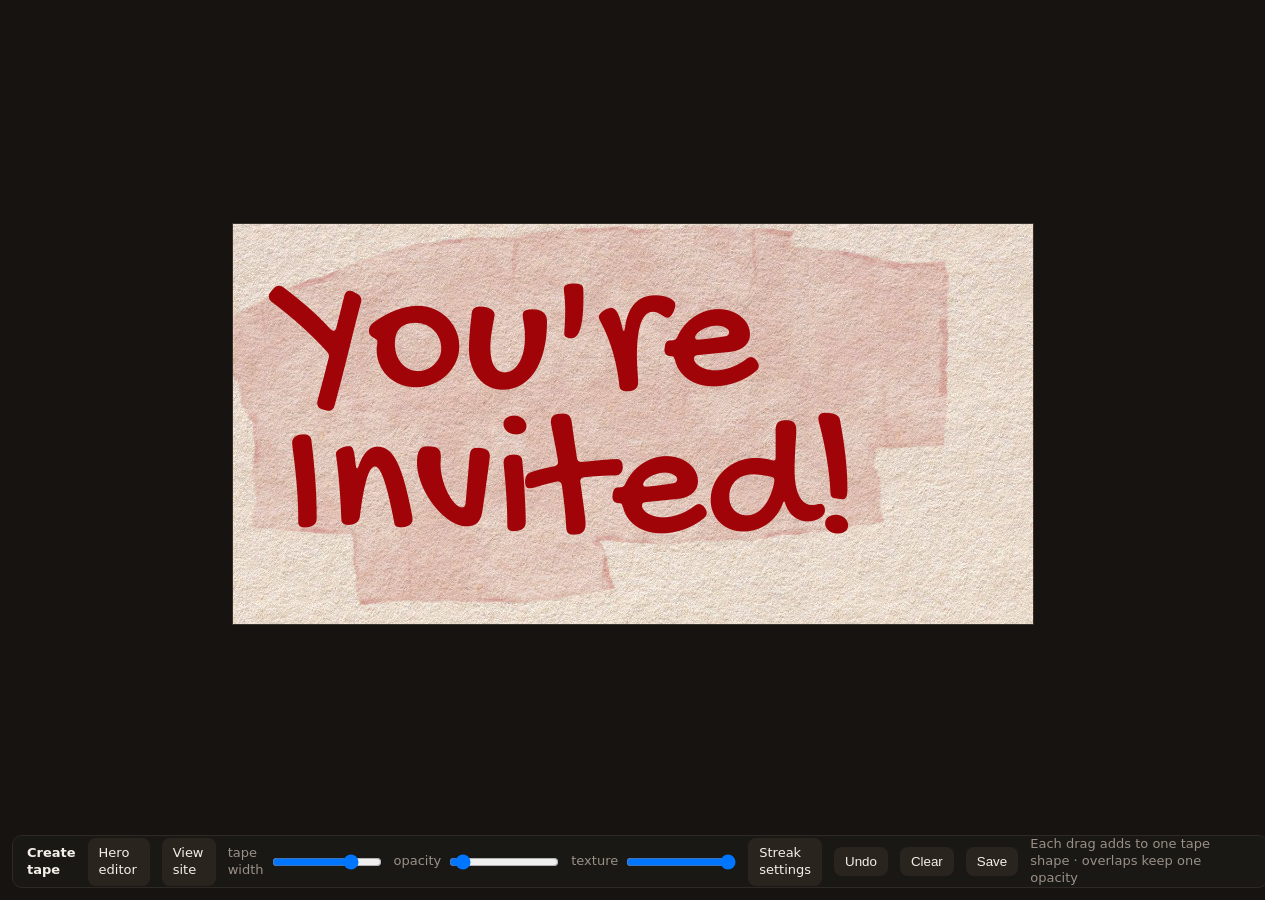
<file: edit/tape/index.html>
<!DOCTYPE html>
<html lang="en">
  <head>
    <meta charset="UTF-8" />
    <meta name="viewport" content="width=device-width, initial-scale=1.0" />
    <title>Create tape</title>
    <link rel="icon" type="image/png" href="../../assets/stickers/50af036d.png" />
    <link rel="stylesheet" href="../../css/hero.css" />
    <style>
      body {
        color: #f4efe8;
        font: 13px/1.3 system-ui, sans-serif;
      }

      .ed-bar {
        position: fixed;
        left: 12px;
        right: 12px;
        bottom: 12px;
        z-index: 50;
        display: flex;
        align-items: center;
        gap: 12px;
        min-height: 44px;
        padding: 0 14px;
        background: rgba(28, 25, 22, 0.92);
        border: 1px solid #2e2924;
        border-radius: 10px;
      }

      .ed-bar a,
      .ed-bar button {
        color: #f4efe8;
        text-decoration: none;
        background: #2a241f;
        border: 0;
        border-radius: 8px;
        padding: 7px 11px;
        cursor: pointer;
      }

      .ed-bar label {
        display: flex;
        align-items: center;
        gap: 8px;
        color: #9a9086;
      }

      .ed-bar input[type="range"] {
        width: 110px;
      }

      .hint {
        margin-left: auto;
        color: #9a9086;
      }

      .tune {
        position: relative;
      }

      .tune summary {
        padding: 7px 11px;
        border-radius: 8px;
        background: #2a241f;
        cursor: pointer;
        list-style: none;
      }

      .tune summary::-webkit-details-marker {
        display: none;
      }

      .tune-panel {
        position: absolute;
        right: 0;
        bottom: 42px;
        display: grid;
        gap: 12px;
        width: 270px;
        padding: 14px;
        border: 1px solid #3b342e;
        border-radius: 10px;
        background: rgba(28, 25, 22, 0.98);
        box-shadow: 0 8px 30px rgba(0, 0, 0, 0.35);
      }

      .tune-panel label {
        display: grid;
        grid-template-columns: 1fr auto;
      }

      .tune-panel input {
        grid-column: 1 / -1;
        width: 100% !important;
      }

      .tune-panel output {
        color: #f4efe8;
      }

      .ed-work {
        display: flex;
        align-items: center;
        justify-content: center;
        height: 100svh;
        padding: 16px 16px 68px;
        overflow: hidden;
        background: #161310;
      }

      .tape-frame {
        position: relative;
        width: 800px;
        height: 400px;
        flex-shrink: 0;
        overflow: hidden;
        background-image: url("../../assets/stickers/bg.png");
        background-size: var(--paper-w) var(--paper-h);
        background-repeat: repeat;
        transform-origin: center center;
        box-shadow: 0 0 0 1px #3a332c;
        touch-action: none;
      }

      #tape {
        position: absolute;
        inset: 0;
        width: 100%;
        height: 100%;
        cursor: crosshair;
      }

      .tape-title {
        position: absolute;
        left: 50px;
        top: 48px;
        z-index: 2;
        pointer-events: none;
        font-family: "Gochi Hand", cursive;
        font-size: 184px;
        font-weight: 400;
        line-height: 0.8;
        color: var(--red);
        white-space: nowrap;
      }
    </style>
  </head>
  <body class="edit-page">
    <header class="ed-bar">
      <strong>Create tape</strong>
      <a href="../">Hero editor</a>
      <a href="../../">View site</a>
      <label>tape width <input id="sz" type="range" min="40" max="150" value="96" /></label>
      <label>opacity <input id="ink" type="range" min="4" max="55" value="26" /></label>
      <label>texture <input id="tex" type="range" min="50" max="250" value="165" /></label>
      <details class="tune">
        <summary>Streak settings</summary>
        <div class="tune-panel">
          <label>
            mean length <output id="streak-len-out">88 px</output>
            <input id="streak-len" type="range" min="30" max="180" value="88" />
          </label>
          <label>
            mean width <output id="streak-width-out">3.5 px</output>
            <input
              id="streak-width"
              type="range"
              min="1"
              max="12"
              step="0.5"
              value="3.5"
            />
          </label>
        </div>
      </details>
      <button id="undo" type="button">Undo</button>
      <button id="clear" type="button">Clear</button>
      <button id="save" type="button">Save</button>
      <span class="hint">Each drag adds to one tape shape · overlaps keep one opacity</span>
    </header>
    <main class="ed-work">
      <div class="tape-frame">
        <canvas id="tape" width="1600" height="800"></canvas>
        <h1 class="tape-title">You're<br />Invited!</h1>
      </div>
    </main>
    <script src="../../js/tape.js"></script>
  </body>
</html>
</file>
<file: css/hero.css>
@font-face {
  font-family: handwriting-8;
  src: url("../assets/fonts/handwriting-8.ttf") format("truetype");
  font-display: block;
}

@font-face {
  font-family: "Cup Cakes";
  src: url("../assets/fonts/CupCakes.otf") format("opentype");
  font-display: block;
}

@font-face {
  font-family: "Gochi Hand";
  src: url("../assets/fonts/GochiHand-Regular.ttf") format("truetype");
  font-display: block;
}

:root {
  --hero: calc(100vw * 0.70 * 963 / 1585);
  --stage-top: calc(100vw * 0.375 * 963 / 1585);
  --tear: 28px;
  --paper-w: 576px;
  --paper-h: 1024px;
  --ink: #2a140e;
  --red: #A00408;
  --note-pad: 0.5em;
  --note-mark-grow: 0.1px;
}

*,
*::before,
*::after {
  box-sizing: border-box;
  margin: 0;
  padding: 0;
}

html {
  overflow-y: scroll;
  scrollbar-gutter: stable;
  background-image: url("../assets/stickers/bg.png");
  background-size: var(--paper-w) var(--paper-h);
  background-repeat: repeat;
}

html:not(.is-ready) body:not(.edit-page) {
  visibility: hidden;
}

body {
  position: relative;
}

.hero {
  position: relative;
  flex-shrink: 0;
  height: calc(var(--hero) + var(--tear));
  overflow: hidden;
  background-image: url("../assets/stickers/bg.png");
  background-size: var(--paper-w) var(--paper-h);
  background-repeat: repeat;
  background-position: center;
}

.body {
  min-height: calc(100svh + var(--tear));
  background-image:
    linear-gradient(rgba(255, 255, 255, 0.3), rgba(255, 255, 255, 0.3)),
    url("../assets/stickers/bg.png");
  background-size: 100% 100%, var(--paper-w) var(--paper-h);
  background-repeat: no-repeat, repeat;
  background-position: center;
}

.tear-shadow {
  position: absolute;
  left: 0;
  top: calc(var(--hero) - var(--tear));
  width: 100%;
  height: calc(var(--tear) * 2);
  z-index: 2;
  pointer-events: none;
  overflow: visible;
}

.stage {
  position: absolute;
  left: 50%;
  top: var(--stage-top);
  width: 1440px;
  height: 820px;
  transform: translate(-50%, -50%) scale(var(--fit, 1));
  transform-origin: center center;
}

.placed {
  position: absolute;
  left: var(--x);
  top: var(--y);
  z-index: var(--z, 1);
  transform: rotate(var(--r, 0deg));
  transform-origin: center center;
}

.sticker {
  width: var(--w);
  pointer-events: none;
  user-select: none;
}

body:not(.edit-page) [data-name="kids"] {
  pointer-events: auto;
}

.sticker img,
.sticker svg {
  display: block;
  width: 100%;
  height: auto;
}

.s-kiss img {
  filter: grayscale(1) brightness(0.22) contrast(1.35);
}

.s-star-2 {
  background-color: var(--red);
  -webkit-mask: url("../assets/stickers/star.png") center / contain no-repeat;
  mask: url("../assets/stickers/star.png") center / contain no-repeat;
}

.s-star-2 img {
  opacity: 0;
}

.note {
  font-family: handwriting-8, cursive;
  line-height: 0.82;
  letter-spacing: -0.035em;
  color: var(--red);
  padding-left: var(--note-pad);
  text-indent: calc(-1 * var(--note-pad));
  -webkit-text-stroke: 3px currentColor;
  paint-order: stroke fill;
}

.note-mark {
  display: inline-block;
  width: 0.95em;
  height: 0.95em;
  margin-left: 0.04em;
  vertical-align: -0.12em;
  pointer-events: none;
  filter:
    drop-shadow(var(--note-mark-grow) 0 0 var(--red))
    drop-shadow(calc(var(--note-mark-grow) * -1) 0 0 var(--red))
    drop-shadow(0 var(--note-mark-grow) 0 var(--red))
    drop-shadow(0 calc(var(--note-mark-grow) * -1) 0 var(--red))
    drop-shadow(var(--note-mark-grow) var(--note-mark-grow) 0 var(--red))
    drop-shadow(calc(var(--note-mark-grow) * -1) var(--note-mark-grow) 0 var(--red))
    drop-shadow(var(--note-mark-grow) calc(var(--note-mark-grow) * -1) 0 var(--red))
    drop-shadow(calc(var(--note-mark-grow) * -1) calc(var(--note-mark-grow) * -1) 0 var(--red));
}

.note-bday .note-mark {
  vertical-align: -0.48em;
}

.note-mark-shape {
  display: block;
  width: 100%;
  height: 100%;
  background: var(--red);
}

.note-mark-heart {
  -webkit-mask: url("../assets/stickers/romantic.png") center / contain no-repeat;
  mask: url("../assets/stickers/romantic.png") center / contain no-repeat;
}

.note-mark-smile {
  -webkit-mask: url("../assets/stickers/smiley.png") center / contain no-repeat;
  mask: url("../assets/stickers/smiley.png") center / contain no-repeat;
}

.title {
  font-family: "Gochi Hand", cursive;
  font-size: var(--fs, 56px);
  font-weight: 400;
  color: var(--red);
  line-height: 0.8;
  white-space: nowrap;
}

.wash {
  width: var(--w);
  height: var(--h, 200px);
}

.wash-asset {
  display: block;
  width: 100%;
  height: 100%;
  object-fit: fill;
  overflow: visible;
  pointer-events: none;
  mix-blend-mode: multiply;
}

.hl {
  position: relative;
  width: var(--w);
  height: var(--h, 133px);
}

.hl-asset {
  display: block;
  width: 100%;
  height: 100%;
  overflow: visible;
  pointer-events: none;
  mix-blend-mode: multiply;
}

.hl-label {
  width: var(--w, auto);
  font-family: "Cup Cakes", cursive;
  font-size: var(--fs, 22px);
  color: var(--ink);
  text-align: center;
  white-space: nowrap;
  letter-spacing: -0.16em;
}

.hl-top {
  word-spacing: 0.3em;
}

html[data-break="mobile"] {
  background-image: url("../assets/stickers/bg.png");
  background-size: var(--paper-w) var(--paper-h);
  background-repeat: repeat;
}

html[data-break="mobile"] body:not(.edit-page) {
  min-height: 100svh;
  background: transparent;
}

html[data-break="mobile"] .hero {
  height: var(--hero);
  overflow: hidden;
  margin-bottom: 0;
}

html[data-break="mobile"] .ed-frame {
  background-image: url("../assets/stickers/bg.png");
  background-size: var(--paper-w) var(--paper-h);
  background-repeat: repeat;
}

html[data-break="mobile"] .body,
html[data-break="mobile"] .tear-shadow {
  display: none;
}

.stage [data-show="mobile"] {
  display: none;
}

html[data-break="mobile"] .stage [data-show="mobile"] {
  display: block;
}

html[data-break="mobile"] .stage [data-show="wide"] {
  display: none;
}

.s-kiss-red {
  background-color: var(--red);
  -webkit-mask: url("../assets/canva/pub-DiO-U.png") center / contain no-repeat;
  mask: url("../assets/canva/pub-DiO-U.png") center / contain no-repeat;
}

.s-kiss-red img {
  opacity: 0;
}

.s-heart {
  background-color: var(--red);
  -webkit-mask: url("../assets/stickers/romantic.png") center / contain no-repeat;
  mask: url("../assets/stickers/romantic.png") center / contain no-repeat;
}

.s-heart img {
  opacity: 0;
}
</file>
